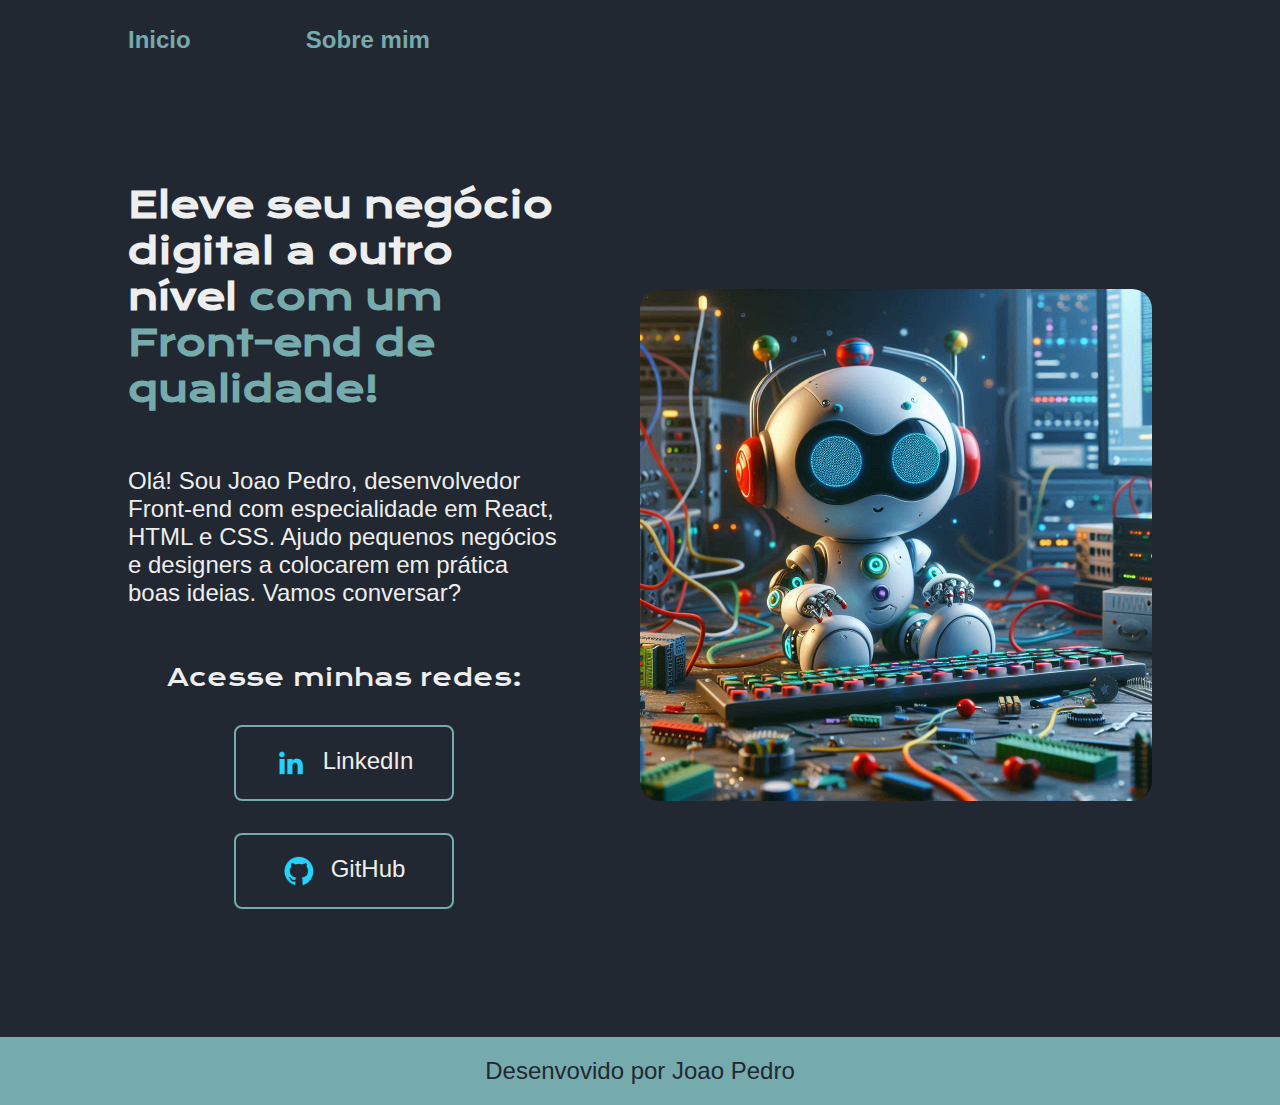
<file: index.html>
<!DOCTYPE html>
<html lang="pt-BR">
<head>
    <meta charset="UTF-8">
    <meta http-equiv="X-UA-Compatible" content="IE=edge">
    <meta name="viewport" content="width=device-width, initial-scale=1.0">
    <link rel="stylesheet" type="text/css" href="./styles/style.css">
    <title>Projeto Figma</title>
</head>
<body>
    <header class="cabecalho">
        <nav class="cabecalho-menu">
            <a class="cabecalho-nav" href="index.html">Inicio</a>
            <a class="cabecalho-nav" href="about.html">Sobre mim</a>
        </nav>
    </header>
    <main class="conteudo-principal">
        <section class="conteudo-escrita">
            <h1 class="conteudo-titulo-principal">Eleve seu negócio digital a outro nível <strong>com um Front-end de qualidade!</strong></h1>
            <p class="conteudo-titulo-secundario">Olá! Sou Joao Pedro, desenvolvedor Front-end com especialidade em React, HTML e CSS. Ajudo pequenos negócios e designers a colocarem em prática boas ideias. Vamos conversar?</p>
                <div class="conteudo-principal-botoes">
                    <h2 class="escrita-botoes-link">Acesse minhas redes:</h2>
                    <a class="botoes-link" href="https://www.linkedin.com/in/joaophereny">
                        <img src="./assets/linkedin.png" alt="Logo do LinkedIn"> LinkedIn
                    </a>
                    <a class="botoes-link" href="https://github.com/JoaoGarciaII">
                        <img src="./assets/github.png" alt="Imagem do GitHub"> GitHub
                    </a>
                </div>
        </section>
        <img class="foto-robozinho" src="./assets/robozinho.png" alt="Imagem do Robozinho">
    </main>
    <footer class="rodape">
        <p>Desenvovido por Joao Pedro</p>
    </footer>
</body>
</html>
</file>
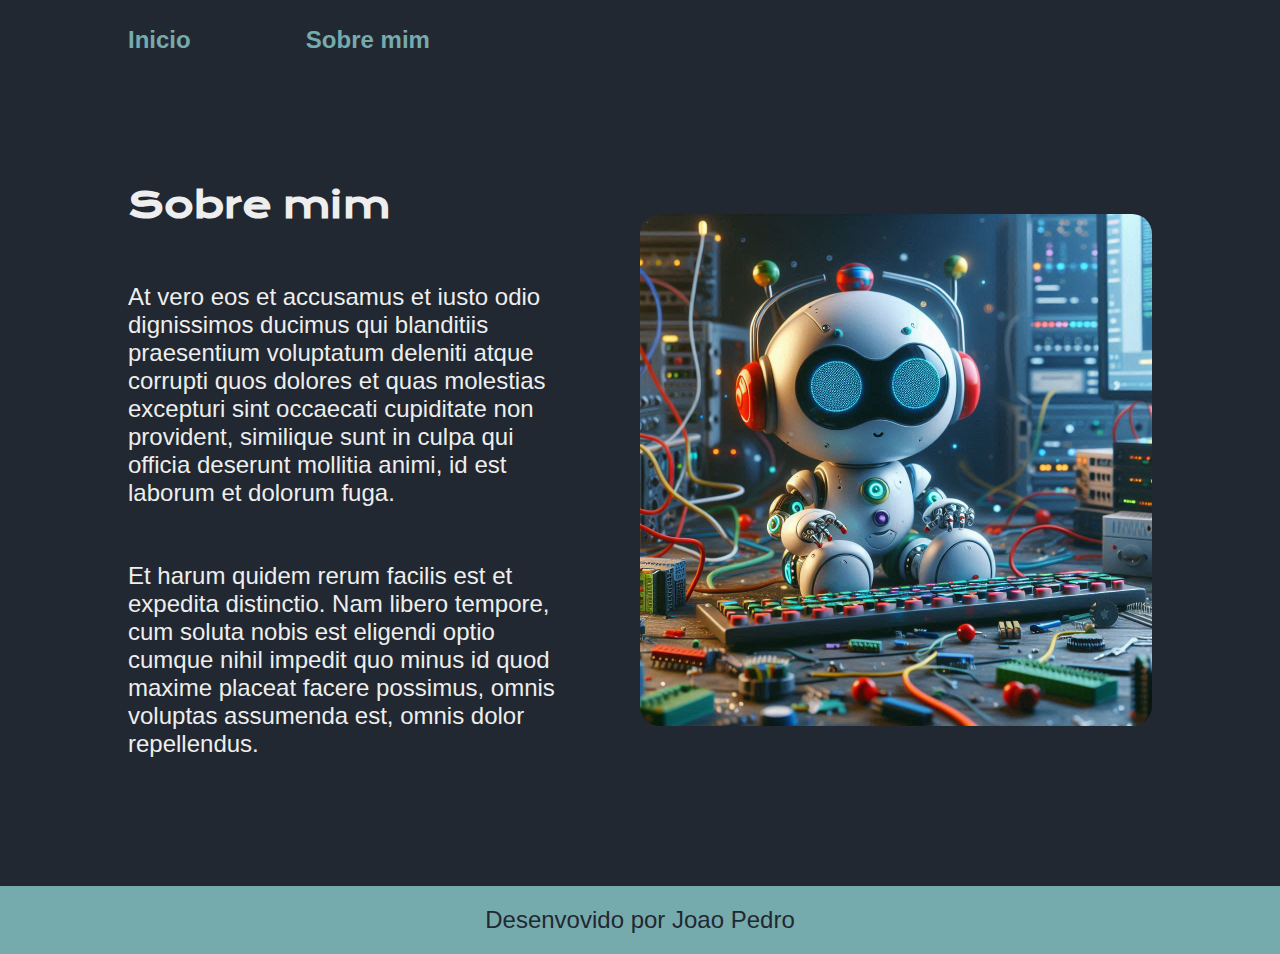
<file: about.html>
<!DOCTYPE html>
<html lang="pt-BR">
<head>
    <meta charset="UTF-8">
    <meta http-equiv="X-UA-Compatible" content="IE=edge">
    <meta name="viewport" content="width=device-width, initial-scale=1.0">
    <title>Sobre mim</title>
    <link rel="stylesheet" href="./styles/style.css">
</head>
<body>
    <header class="cabecalho">
        <nav class="cabecalho-menu">
            <a class="cabecalho-nav" href="index.html">Inicio</a>
            <a class="cabecalho-nav" href="about.html">Sobre mim</a>
        </nav>
    </header>
    <main class="conteudo-principal">
        <section class="conteudo-escrita">
            <h1 class="conteudo-titulo-principal">Sobre mim</h1>
            <p class="conteudo-titulo-secundario">At vero eos et accusamus et iusto odio dignissimos ducimus qui blanditiis praesentium voluptatum deleniti atque corrupti quos dolores et quas molestias excepturi sint occaecati cupiditate non provident, similique sunt in culpa qui officia deserunt mollitia animi, id est laborum et dolorum fuga.</p>
            <p class="conteudo-titulo-secundario">Et harum quidem rerum facilis est et expedita distinctio. Nam libero tempore, cum soluta nobis est eligendi optio cumque nihil impedit quo minus id quod maxime placeat facere possimus, omnis voluptas assumenda est, omnis dolor repellendus.</p>
        </section>
        <img class="foto-robozinho" src="./assets/robozinho.png" alt="Imagem do Robozinho">
    </main>
    <footer  class="rodape">
        <p>Desenvovido por Joao Pedro</p>
    </footer>
</body>
</html>
</file>
<file: styles/style.css>
@import url('https://fonts.googleapis.com/css2?family=Krona+One&family=Righteous&family=Sarala:wght@400;700&display=swap');
@import url('https://fonts.googleapis.com/css2?family=Krona+One&family=Montserrat:ital,wght@0,100..900;1,100..900&family=Righteous&family=Sarala:wght@400;700&display=swap');

:root {
    --cor-primaria: #222831;
    --cor-secundaria: #EEEEEE;
    --cor-terciaria: #76ABAE;
    --cor-hover: #31363F;

    --fonte-primaria: "Krona One", sans-serif;
    --fonte-secundaria: "Mountserrat", sans-serif;
}
*{
    margin: 0;
    padding: 0;
}
.cabecalho {
    padding: 2% 0% 0% 10%;
}
.cabecalho-menu {
    display: flex;
    gap: 10%;
}
.cabecalho-nav {
    font-family: var(--fonte-secundaria);
    font-size: 1.5rem;
    font-weight: 600;
    color: var(--cor-terciaria);
    text-decoration: none;
}
body {
    box-sizing: border-box;
    background-color: var(--cor-primaria);
    color: var(--cor-secundaria);
}
.foto-robozinho {
    border-radius: 20px;
    width: 50%;
}
strong {
    color: var(--cor-terciaria);
}
.conteudo-principal {
    display: flex;
    padding: 10% 10%;
    align-items: center;
    justify-content: space-between;
    gap: 80px;
}
.conteudo-escrita {
    width: 50%;
    display: flex;
    flex-direction: column;
    gap: 55px;
}
.conteudo-titulo-principal {
    font-size: 2.25rem;
    font-family: var(--fonte-primaria);
}
.conteudo-titulo-secundario {
    font-size: 1.5rem;
    font-family: var(--fonte-secundaria);
}
.conteudo-principal-botoes {
    display: flex;
    flex-direction: column;
    justify-content: space-between;
    align-items: center;
    gap: 32px;
}
.escrita-botoes-link {
    font-family: var(--fonte-primaria);
    font-weight: 400;
    font-size: 1.5rem;
}
.botoes-link {
    display: flex;
    justify-content: center;
    gap: 16px;
    border: 2px solid var(--cor-terciaria);
    width: 50%;
    text-align: center;
    border-radius: 8px;
    font-size: 1.5rem;
    padding: 20px 0;
    text-decoration: none;
    color:var(--cor-secundaria);
    font-family: var(--fonte-secundaria);
}
.botoes-link:hover {
    background-color: var(--cor-hover);
}
.rodape {
    padding: 20px;
    color:var(--cor-primaria);
    background-color: var(--cor-terciaria);
    text-align: center;
    font-family: var(--fonte-secundaria);
    font-size:  1.5rem;
}
@media (max-width: 1200px) {
    .conteudo-principal {
        flex-direction: column-reverse;
        padding: 10%;
    }
    .cabecalho-menu {
        justify-content: center;
    }
    .conteudo-escrita {
        width: auto;
    }
    .foto-robozinho {
        width: 100%;
    }
}
</file>
